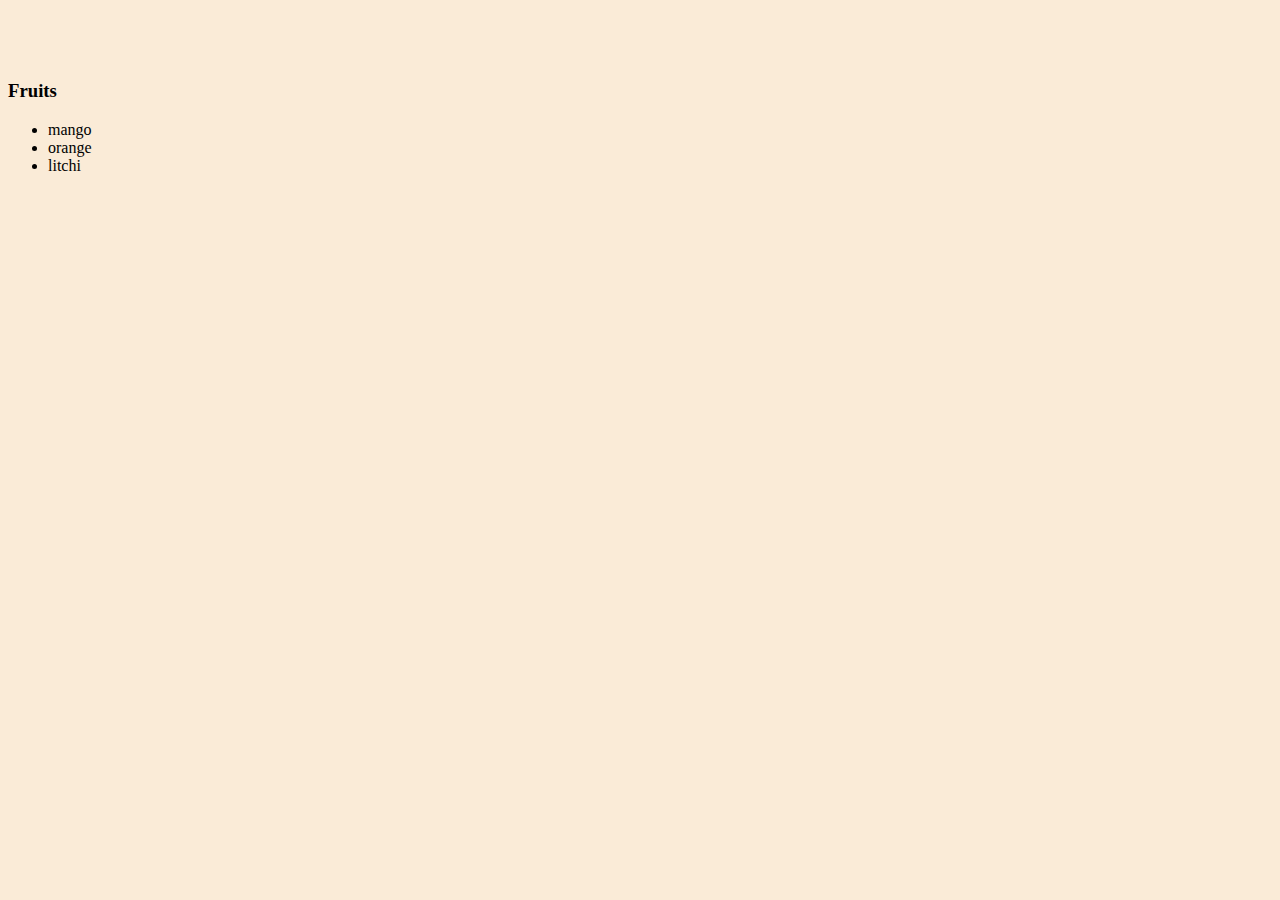
<file: dom part-1/index.html>
<!DOCTYPE html>
<html lang="en">
<head>
    <meta charset="UTF-8">
    <meta name="viewport" content="width=device-width, initial-scale=1.0">
    <title>HTML PAGE</title>
    <link rel="stylesheet" href="style.css">
</head>
<body>
    <!--<div>ABCD
        <div>wxyz</div>
        <p>pqrs</p>
    </div>
    <h1 class="myclass">DOM demo by apna clg</h1>
    <h1 class="myclass">JavaScript</h1>
    <h4 class="myclass">Topic1 : Starter code</h4>
    <p>Let's learn DOM concepts in detail.</p>
    <p>2nd paragraph</p>
    <button id="myId">Click me!</button> -->

    <h1 style="visibility: hidden">old heading</h1>
    <div>
        <h3>Fruits</h3>
        <ul>
            <li>mango</li>
            <li>orange</li>
            <li>litchi</li>
        </ul>
    </div>
    <script src="script.js"></script>
</body>
</html>
</file>
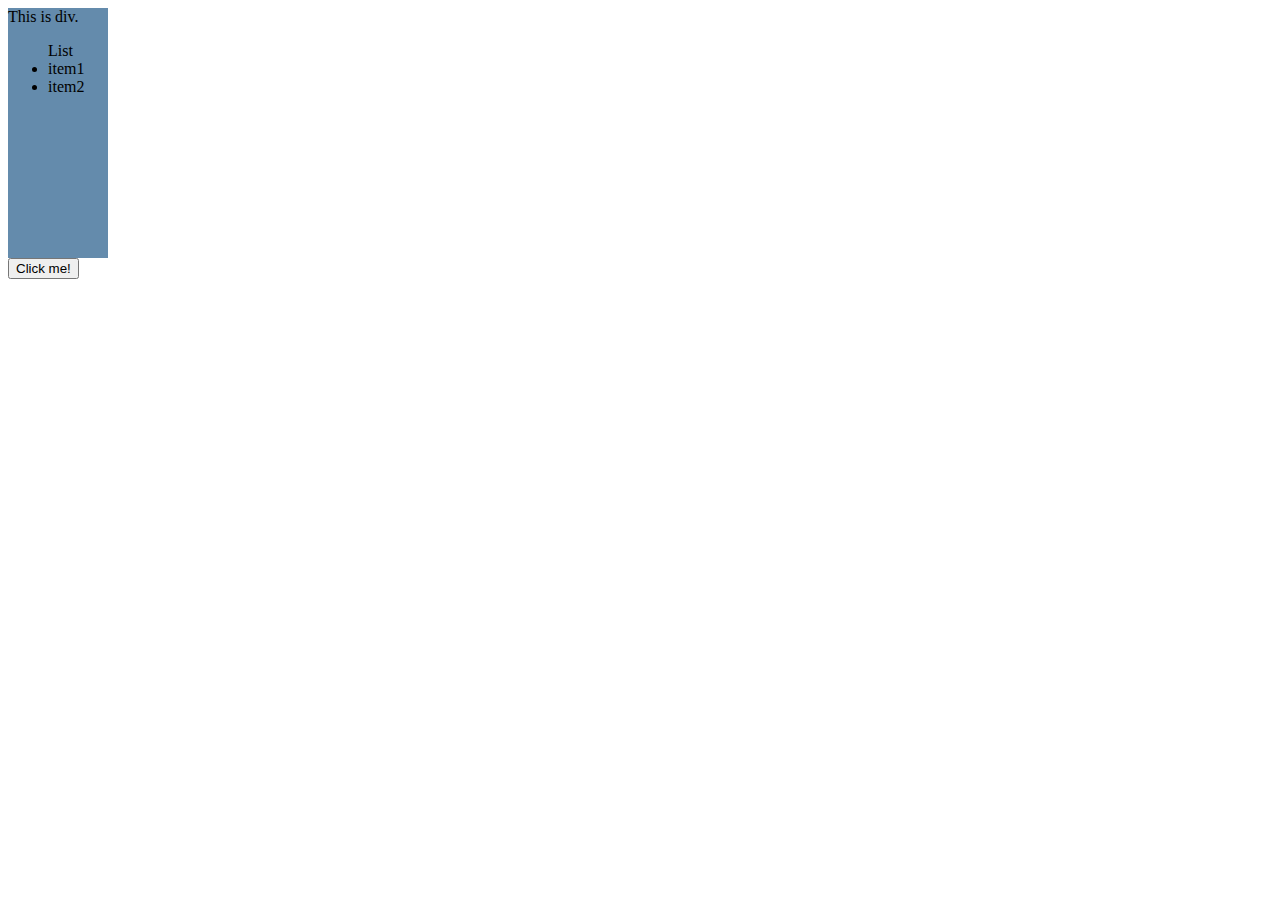
<file: dom part-2/index.html>
<!DOCTYPE html>
<html lang="en">

<head>
    <meta charset="UTF-8">
    <meta name="viewport" content="width=device-width, initial-scale=1.0">
    <title>DOM Part-2</title>
    <link rel="stylesheet" href="style.css">
</head>

<body>
    <div id="box" name="jska">
        This is div.
        <ul>
            List
            <li>item1</li>
            <li>item2</li>
        </ul>
        
    </div>
    <p class="para">this is simple line</p>


    <script src="script.js"></script>
</body>

</html>
</file>
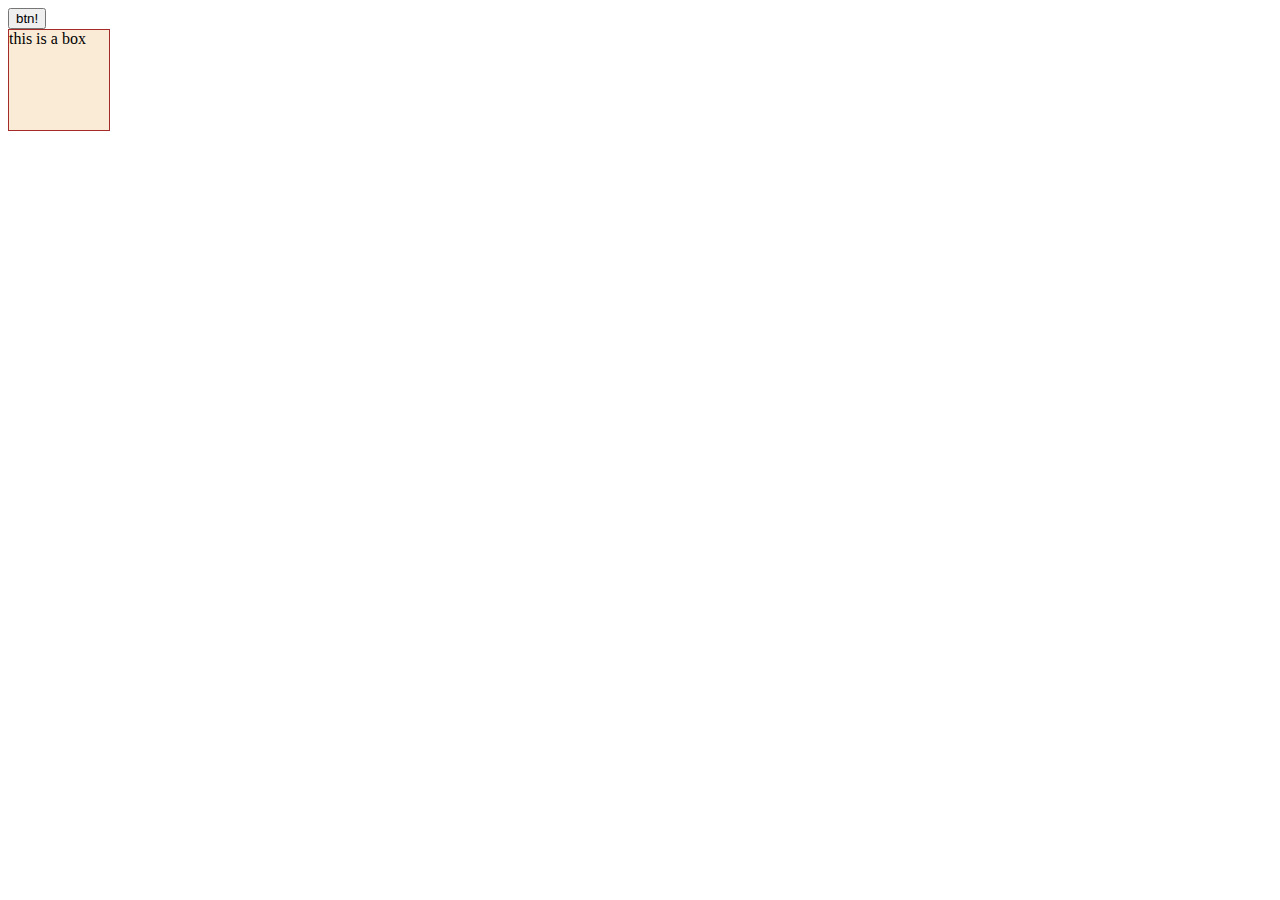
<file: event/index.html>
<!DOCTYPE html>
<html lang="en">
<head>
    <meta charset="UTF-8">
    <meta name="viewport" content="width=device-width, initial-scale=1.0">
    <title>Event</title>
    <link rel="stylesheet" href="style.css">
</head>
<body>
    <!--<button onclick="console.log('button was clicked 2 times');">Click me 2 times!</button>     //one click-->
    <!-- <button ondblclick="console.log('button was clicked 2 times');">Click me 2 times!</button>  //ondblClick for 2times click-->
    <!--<div onmouseover="console.log('you are inside div')">this is a box</div>-->

    <button id="btn1">btn!</button>
    <div>this is a box</div>

    <script src="script.js"></script>
</body>
</html>
</file>
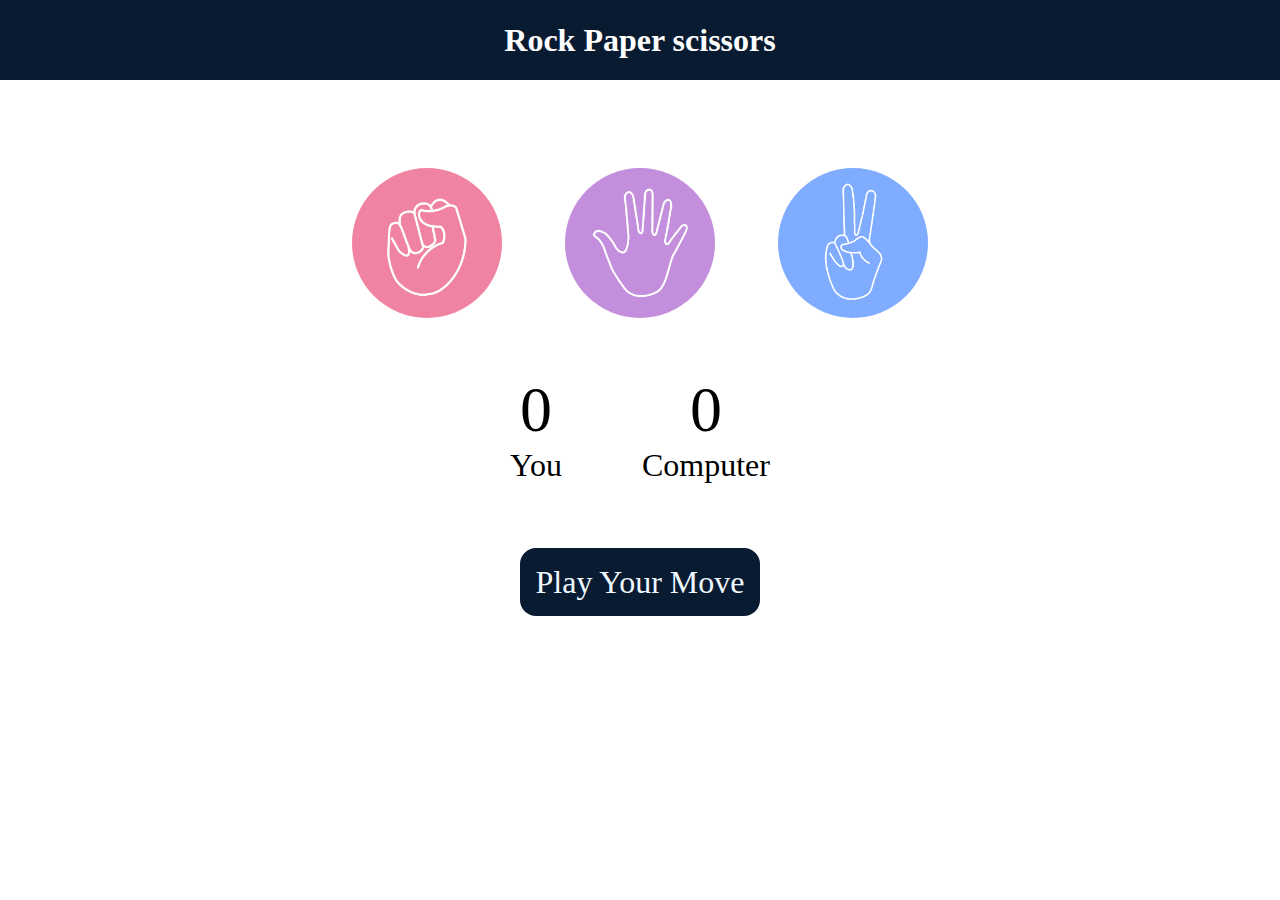
<file: stone paper and scissors/index.html>
<!DOCTYPE html>
<html lang="en">
<head>
    <meta charset="UTF-8">
    <meta name="viewport" content="width=device-width, initial-scale=1.0">
    <title>GAME</title>

    <link rel="stylesheet" href="style.css">
</head>
<body>
    <h1>Rock Paper scissors</h1>
    <div class="choices">
        <div class="choice" id="rock">
            <img src="rock.png">
        </div>

        <div class="choice" id="paper">
            <img src="paper.png">
        </div>

        <div class="choice" id="scissors">
            <img src="scissors.png">
        </div>

    </div>

    <div class="score-board">

        <div class="score">
            <p id="user-score">0</p>
            <p>You</p>
        </div>

        <div class="score">
            <p id="comp-score">0</p>
            <p>Computer</p>
        </div>
        
    </div>

    <div class="msg-container">
        <p id="msg">Play Your Move</p>
    </div>

    <script src="script.js"></script>
</body>
</html>
</file>
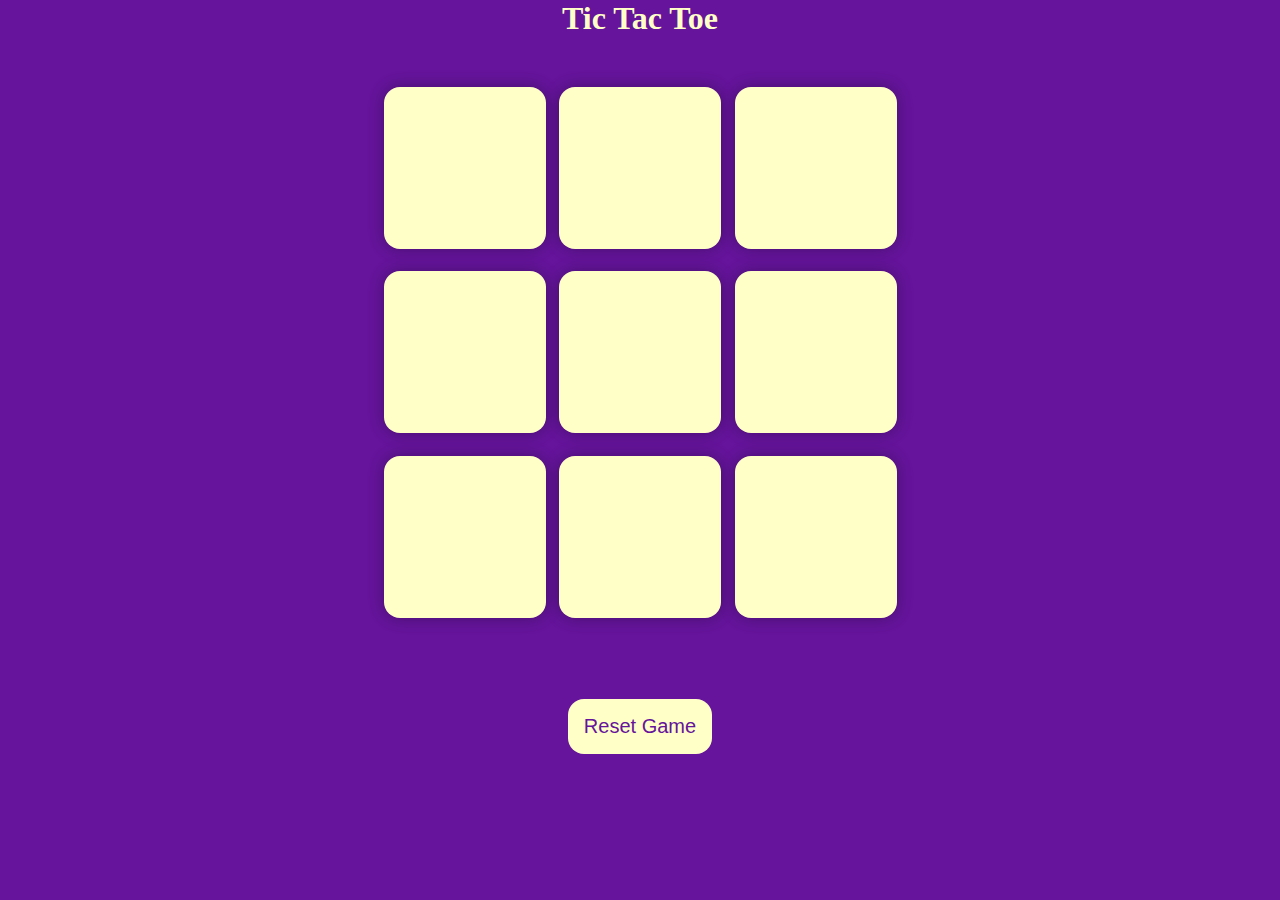
<file: tic tac toe/index.html>
<!DOCTYPE html>
<html lang="en">
<head>
    <meta charset="UTF-8">
    <meta name="viewport" content="width=device-width, initial-scale=1.0">
    <title>Tic Tac Toe</title>
    <link rel="stylesheet" href="style.css">
</head>
<body>
    <div class="msg-container hide">
        <p id="msg">winner</p>
        <button id="new-button">New Game</button>
    </div>
    <main>
        <h1>Tic Tac Toe</h1>
        <div class="container">
            <div class="game">
                <button class="box"></button>
                <button class="box"></button>
                <button class="box"></button>
                <button class="box"></button>
                <button class="box"></button>
                <button class="box"></button>
                <button class="box"></button>
                <button class="box"></button>
                <button class="box"></button>
            </div>
        </div>
        <button id="reset-button">Reset Game</button>
    </main>
    <script src="app.js"></script>
</body>
</html>
</file>
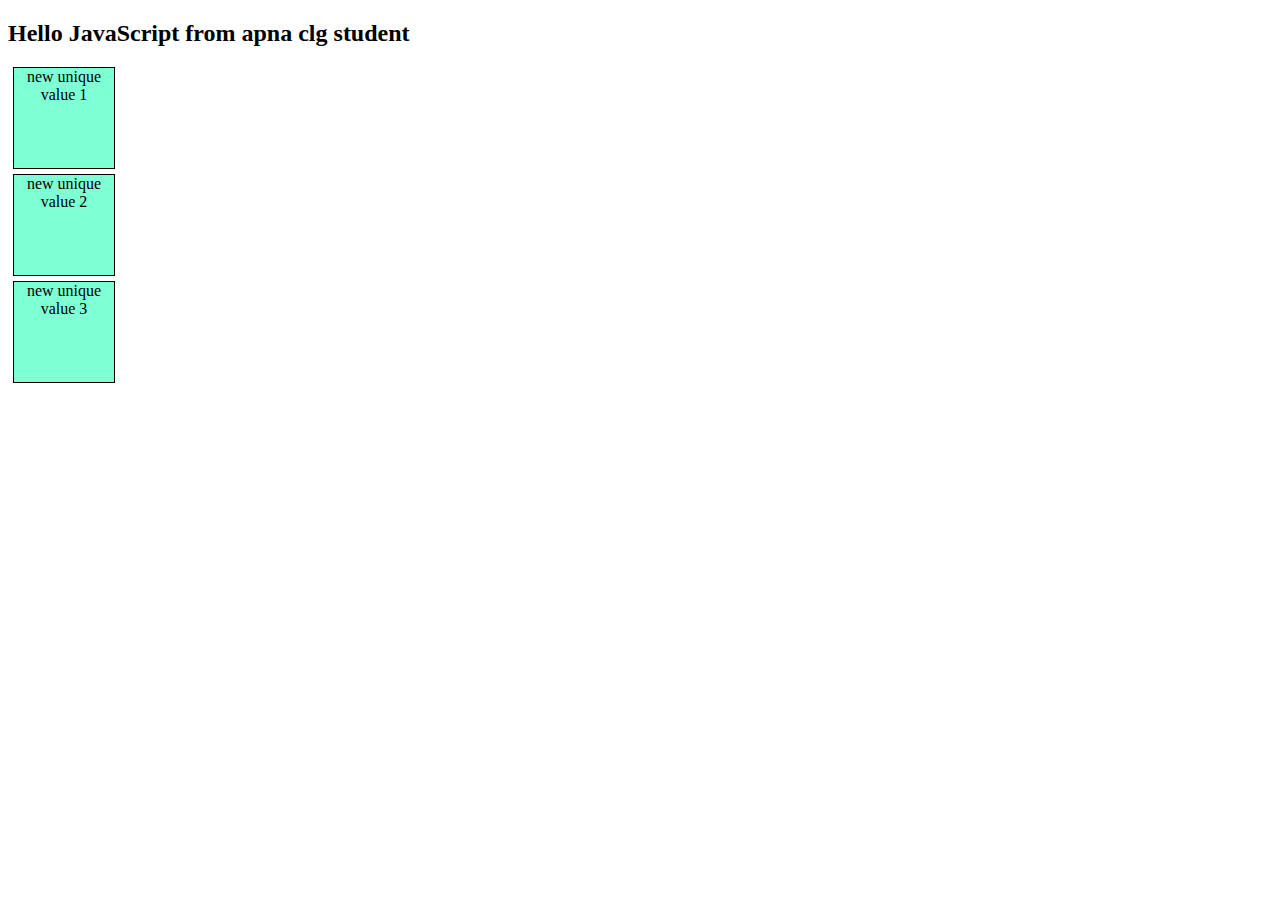
<file: dom part-1/practice.html>
<!DOCTYPE html>
<html lang="en">
<head>
    <meta charset="UTF-8">
    <meta name="viewport" content="width=device-width, initial-scale=1.0">
    <title>DOM Practice</title>
    <link rel="stylesheet" href="practice.css">
</head>
<body>

    <!-- Q-1 -->

    <h2>Hello JavaScript</h2>

    <!-- Q-2 -->

    <div class="box">first div</div>
    <div class="box">second div</div>
    <div class="box">third div</div>

    <script src="practice.js"></script>
</body>
</html>
</file>
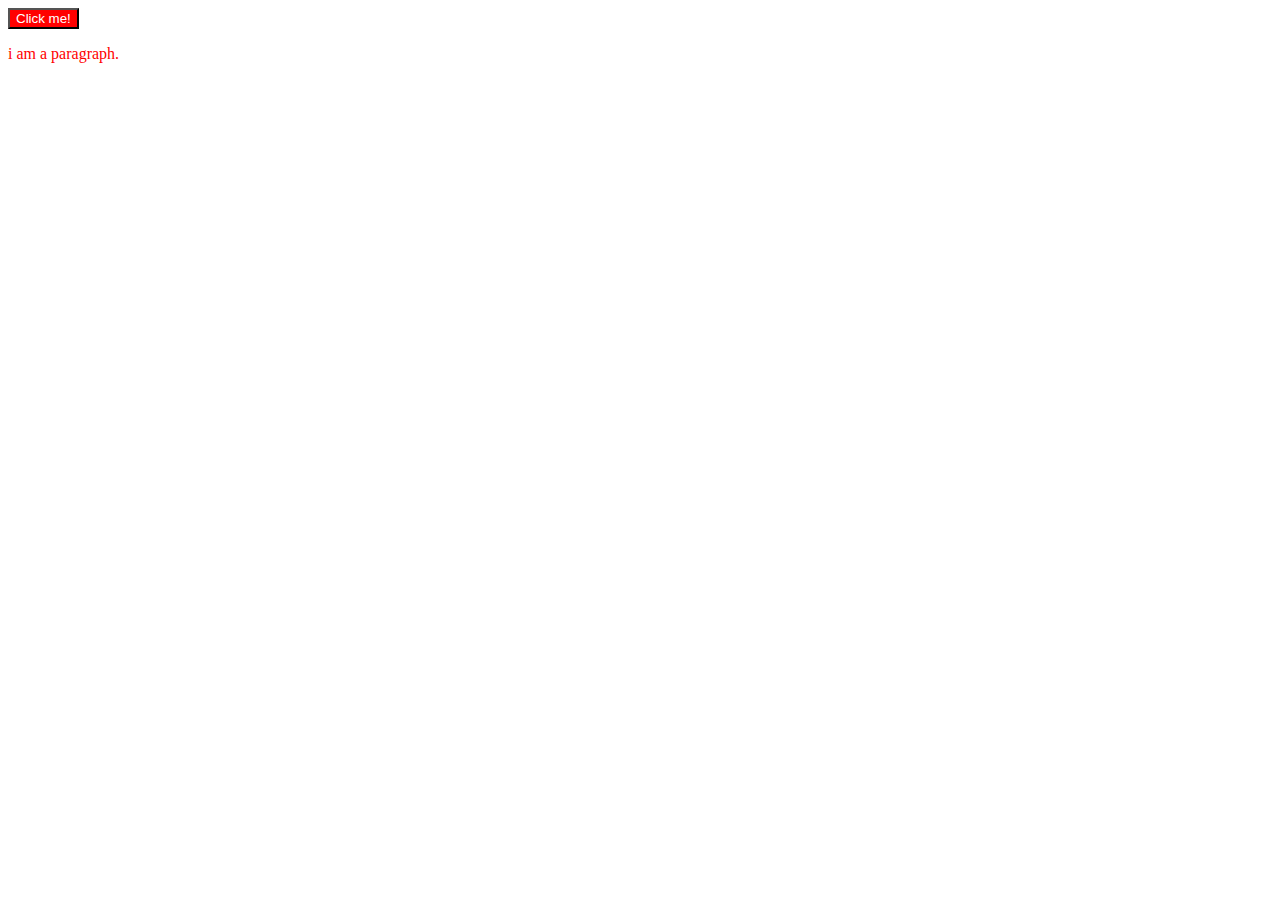
<file: dom part-2/practice.html>
<!DOCTYPE html>
<html lang="en">
<head>
    <meta charset="UTF-8">
    <meta name="viewport" content="width=device-width, initial-scale=1.0">
    <title>DOM PART-2 PRACTICE</title>
    <link rel="stylesheet" href="practice.css">
</head>
<body>
    <p class="content">i am a paragraph.</p>
    <script src="practice.js"></script>
</body>
</html>
</file>
<file: dom part-1/style.css>
h1{
    color: blue;
    text-decoration: line-through;
}

body{
    background-color: antiquewhite;
}

button{
    background-color: blue;
    color: white;
}
</file>
<file: dom part-2/style.css>
#box{
    height: 250px;
    width: 100px;
    background-color: rgb(100, 139, 172);
}
</file>
<file: event/style.css>
div{
    height: 100px;
    width: 100px;
    background-color: antiquewhite;
    color: black;
    border: 1px solid brown;
}
</file>
<file: stone paper and scissors/style.css>
*{
    margin: 0;
    padding: 0;
    text-align: center;
}

h1{
    background-color: #081b31;
    color: white;
    height: 5rem;
    line-height: 5rem;
}

.choice{
    height: 165px;
    width: 165px;
    border-radius: 50%;
    display: flex;
    justify-content: center;
    align-items: center;
}

.choice:hover{
    /* opacity: 0.5; */
    cursor: pointer;
    background-color: #081b31;
}

img{
    height: 150px;
    width: 150px;
    object-fit: cover;
    border-radius: 50%;
}


.choices{
    display: flex;
    justify-content: center;
    align-items: center;
    gap: 3rem;
    margin-top: 5rem;
}

.score-board{
    display: flex;
    justify-content: center;
    align-items: center;
    font-size: 2rem;
    margin-top: 3rem;
    gap: 5rem;
}

#user-score,#comp-score{
    font-size: 4rem;
}

.msg-container{
    margin-top: 5rem;
}

#msg{
    background-color: #081b31;
    color: aliceblue;
    font-size: 2rem;
    display: inline;
    padding: 1rem;
    border-radius: 1rem;
}
</file>
<file: tic tac toe/style.css>
*{
    margin: 0;
    padding: 0;
}

body{
    background-color: #65149b;
    text-align: center;
}

h1{
    color: #ffffc7;
}

.container{
    margin: 5vmin;
    height: 70wh;
    display: flex;
    flex-wrap: wrap;
    justify-content: center;
    align-items: center;
}

.game{
    height: 60vmin;
    width: 60vmin;
    display: flex;
    flex-wrap: wrap;
    justify-content: center;
    align-items: center;
    gap: 1.5vmin;
}

.box{
    height: 18vmin;
    width: 18vmin;
    border-radius: 1rem;
    border: none;
    box-shadow: 0 0 1rem rgba(0,0,0,0.3);
    font-size: 8vmin;
    color: #b041be;
    background-color: #ffffc7;
}

#reset-button{
    padding: 1rem;
    margin: 2rem;
    font-size: 1.25rem;
    background-color: #ffffc7;
    color: #65149b;
    border-radius: 1rem;
    border: none;
}

#new-button{
    padding: 1rem;
    margin: 2rem;
    font-size: 1.25rem;
    background-color: #ffffc7;
    color: #65149b;
    border-radius: 1rem;
    border: none;
}


#msg{
    color: #ffffc7;
    font-size: 5vmin;
}

.msg-container{
    height: 100vmin;
    display: flex;
    justify-content: center;
    align-items: center;
    flex-direction: column;
    gap:4rem;
}

.hide{
    display: none;
}
</file>
<file: dom part-1/practice.css>
.box{
    height: 100px;
    width: 100px;
    border: 1px solid black;
    margin: 5px;
    text-align: center;
    background-color: aquamarine;
}
</file>
<file: dom part-2/practice.css>
.content{
    color: red;
}

.newclass{
    background-color: green;
}
</file>
